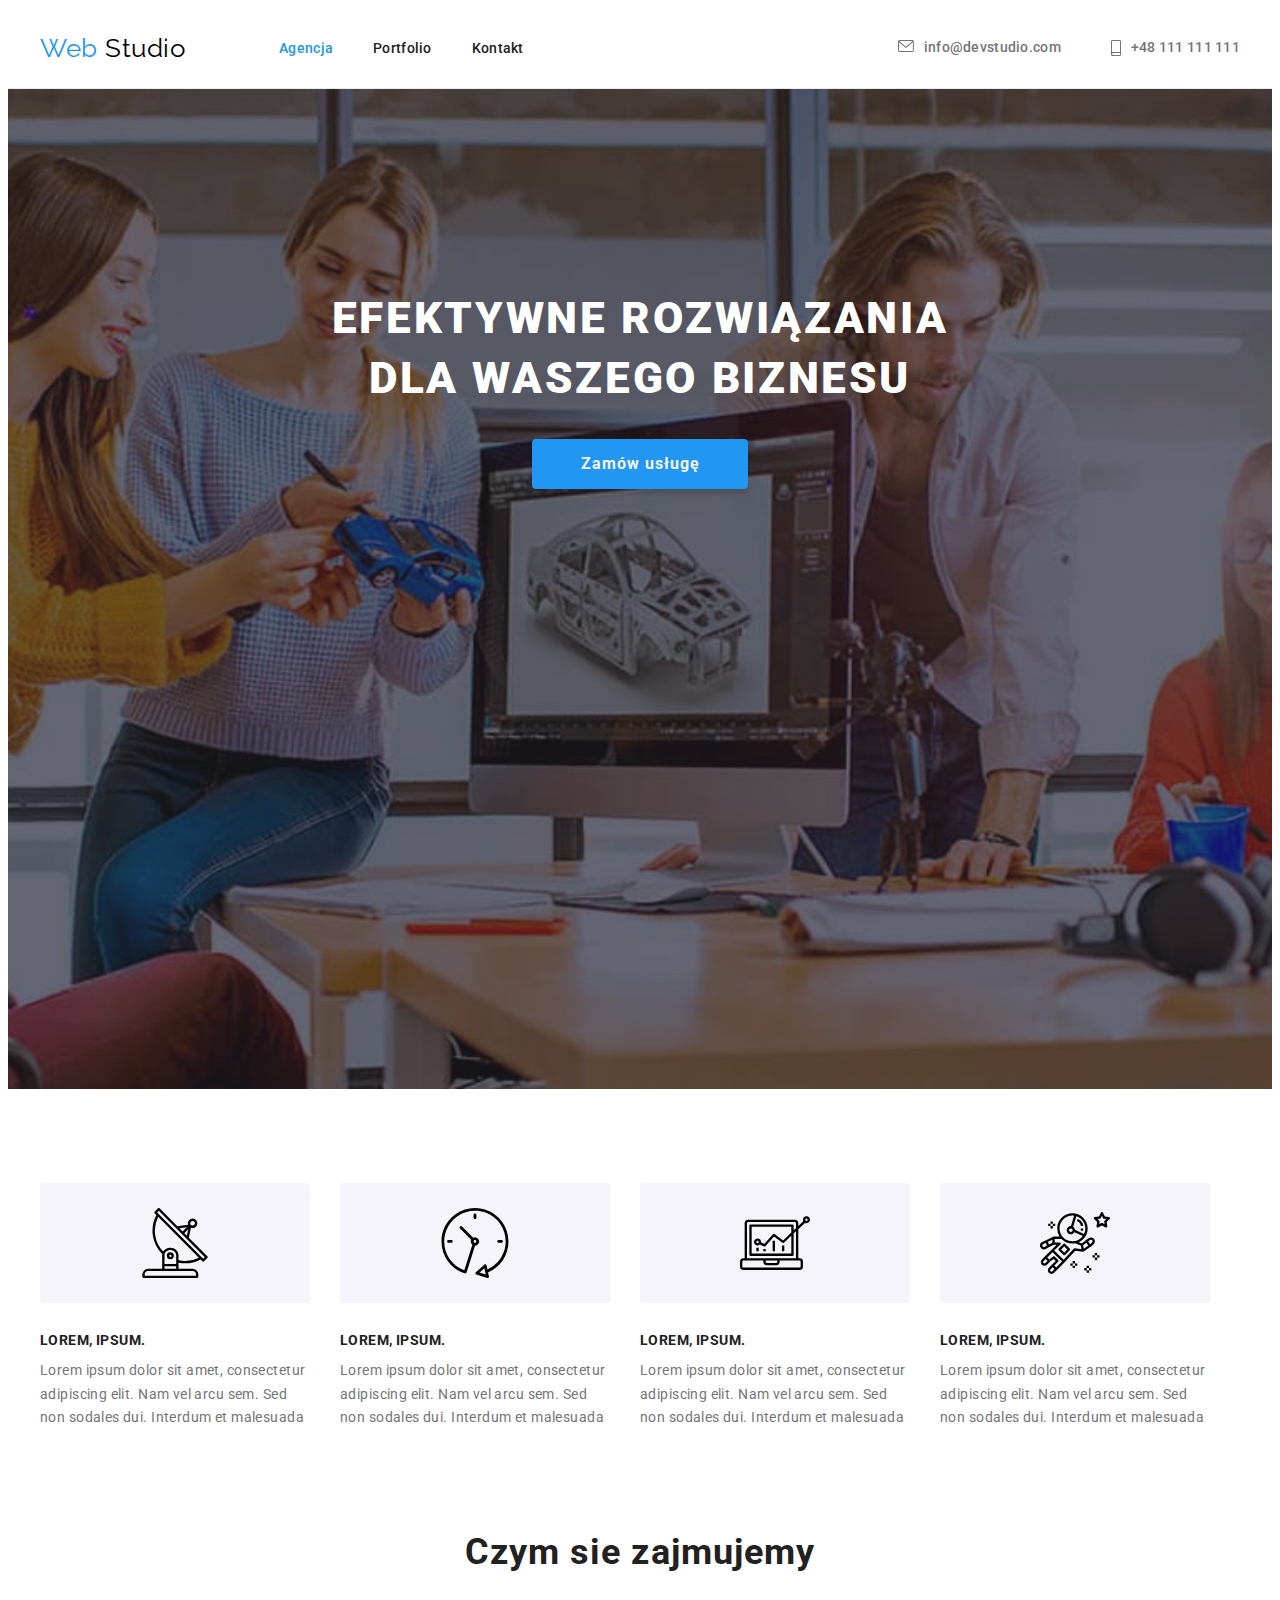
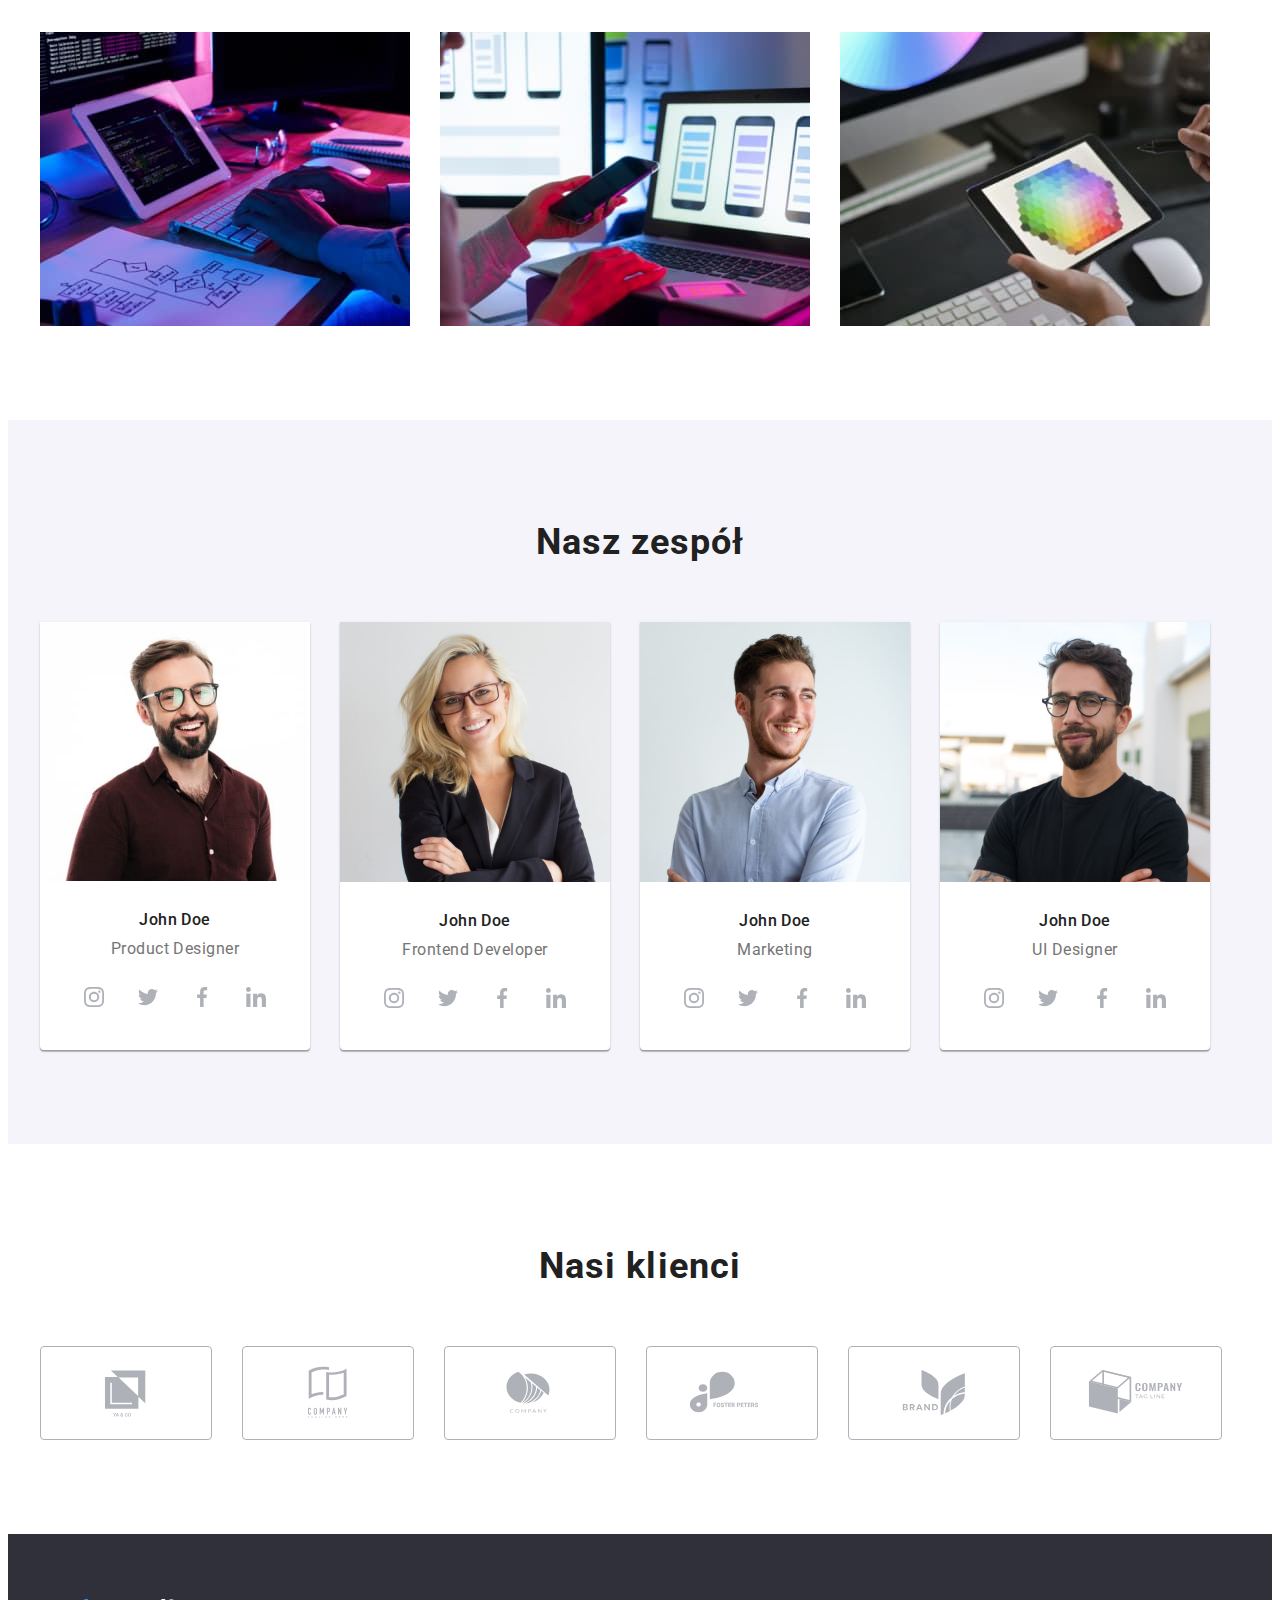
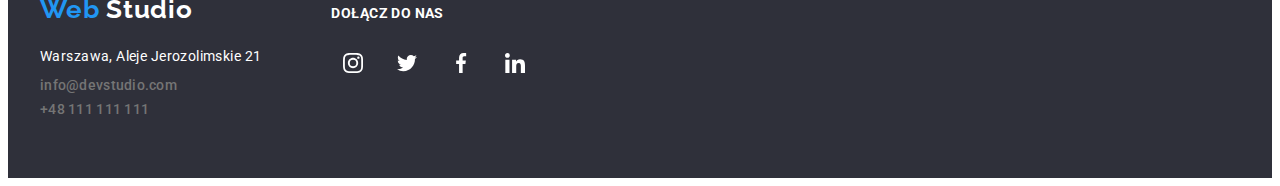
<file: index.html>
<!DOCTYPE html>
<html lang="en">
	<head>
		<meta charset="UTF-8" />
		<meta http-equiv="X-UA-Compatible" content="IE=edge" />
		<meta name="viewport" content="width=device-width, initial-scale=1.0" />
		<title>Studio</title>
		<link rel="preconnect" href="https://fonts.googleapis.com" />
		<link rel="preconnect" href="https://fonts.gstatic.com" crossorigin />
		<link
			href="https://fonts.googleapis.com/css2?family=Montserrat:wght@400;700&family=Raleway:wght@700&family=Roboto:wght@400;500;700;900&display=swap"
			rel="stylesheet"
		/>
		<link
			rel="stylesheet"
			href="https://cdnjs.cloudflare.com/ajax/libs/modern-normalize/2.0.0/modern-normalize.min.css"
			integrity="sha512-4xo8blKMVCiXpTaLzQSLSw3KFOVPWhm/TRtuPVc4WG6kUgjH6J03IBuG7JZPkcWMxJ5huwaBpOpnwYElP/m6wg=="
			crossorigin="anonymous"
			referrerpolicy="no-referrer"
		/>
		<link href="./css/style.css" rel="stylesheet" />
	</head>
	<body>
		<header>
			<div class="container header-wrap">
				<a href="./index.html" class="logo-header">
					<span class="current">Web</span>
					Studio
				</a>
				<nav class="nav-margin">
					<ul class="navigation header-wrap">
						<li><a class="nav-link current" href="./index.html">Agencja</a></li>
						<li><a class="nav-link" href="./portfolio.html">Portfolio</a></li>
						<li><a class="nav-link" href="#">Kontakt</a></li>
					</ul>
				</nav>
				<ul class="contact-link-style">
					<li>
						<a class="contact-link" href="mailto:info@devstudio.com">
							<svg class="header-icons" width="16px" height="12px">
								<use href="./images/icons.svg#icon-envelope"></use>
							</svg>
							info@devstudio.com
						</a>
					</li>
					<li>
						<a class="contact-link" href="tel:+48111111111">
							<svg class="header-icons" width="10px" height="16px">
								<use href="./images/icons.svg#icon-smartphone"></use>
							</svg>
							+48 111 111 111
						</a>
					</li>
				</ul>
			</div>
		</header>
		<main>
			<section class="order">
				<div class="container">
					<h1 class="section-one">EFEKTYWNE ROZWIĄZANIA DLA WASZEGO BIZNESU</h1>
					<button type="button" class="order-button">Zamów usługę</button>
				</div>
			</section>
			<section class="section section-two">
				<div class="container">
					<ul class="lorem-list">
						<li>
							<div class="lorem-icons">
								<svg width="70px" height="70px">
									<use href="./images/icons.svg#icon-antenna-1"></use>
								</svg>
							</div>
							<h2>Lorem, ipsum.</h2>
							<p>
								Lorem ipsum dolor sit amet, consectetur adipiscing elit. Nam vel arcu sem. Sed non sodales dui. Interdum
								et malesuada
							</p>
						</li>
						<li>
							<div class="lorem-icons">
								<svg width="70px" height="70px">
									<use href="./images/icons.svg#icon-clock-1"></use>
								</svg>
							</div>
							<h2>Lorem, ipsum.</h2>
							<p>
								Lorem ipsum dolor sit amet, consectetur adipiscing elit. Nam vel arcu sem. Sed non sodales dui. Interdum
								et malesuada
							</p>
						</li>
						<li>
							<div class="lorem-icons">
								<svg width="70px" height="70px">
									<use href="./images/icons.svg#icon-diagram-1"></use>
								</svg>
							</div>
							<h2>Lorem, ipsum.</h2>
							<p>
								Lorem ipsum dolor sit amet, consectetur adipiscing elit. Nam vel arcu sem. Sed non sodales dui. Interdum
								et malesuada
							</p>
						</li>

						<li>
							<div class="lorem-icons">
								<svg width="70px" height="70px">
									<use href="./images/icons.svg#icon-astronaut-1"></use>
								</svg>
							</div>
							<h2>Lorem, ipsum.</h2>
							<p>
								Lorem ipsum dolor sit amet, consectetur adipiscing elit. Nam vel arcu sem. Sed non sodales dui. Interdum
								et malesuada
							</p>
						</li>
					</ul>
				</div>
			</section>

			<section class="section section-three">
				<div class="container">
					<h2>Czym sie zajmujemy</h2>
					<ul class="section-three-list">
						<li>
							<img src="./images/picture1.jpg" width="370" height="294" alt="keboard" />
						</li>
						<li>
							<img src="./images/picture2.jpg" width="370" height="294" alt="phone" />
						</li>
						<li>
							<img src="./images/picture3.jpg" width="370" height="294" alt="tablet" />
						</li>
					</ul>
				</div>
			</section>
			<section class="section-four section">
				<div class="container">
					<h2>Nasz zespół</h2>
					<ul class="section-four-list">
						<li class="section-four-item">
							<img src="./images/picture4.jpg" width="270" height="260" alt="photo of John Doe" />
							<div class="section-four-description">
								<h3>John Doe</h3>
								<p>Product Designer</p>
								<ul class="social-list">
									<li>
										<a class="social-links" href="#">
											<svg class="icon" width="20px" height="20px">
												<use href="./images/icons.svg#icon-instagram-2"></use>
											</svg>
										</a>
									</li>
									<li>
										<a class="social-links" href="#">
											<svg class="icon" width="20px" height="20px">
												<use href="./images/icons.svg#icon-twitter-1"></use>
											</svg>
										</a>
									</li>

									<li>
										<a class="social-links" href="#">
											<svg class="icon" width="20px" height="20px">
												<use href="./images/icons.svg#icon-facebook-1"></use>
											</svg>
										</a>
									</li>
									<li>
										<a class="social-links" href="#">
											<svg class="icon" width="20px" height="20px">
												<use href="./images/icons.svg#icon-linkedin-1"></use>
											</svg>
										</a>
									</li>
								</ul>
							</div>
						</li>
						<li class="section-four-item">
							<img src="./images/picture5.jpg" width="270" height="260" alt="photo of John Doe" />
							<div class="section-four-description">
								<h3>John Doe</h3>
								<p>Frontend Developer</p>
								<ul class="social-list">
									<li>
										<a class="social-links" href="#">
											<svg class="icon" width="20px" height="20px">
												<use href="./images/icons.svg#icon-instagram-2"></use>
											</svg>
										</a>
									</li>
									<li>
										<a class="social-links" href="#">
											<svg class="icon" width="20px" height="20px">
												<use href="./images/icons.svg#icon-twitter-1"></use>
											</svg>
										</a>
									</li>

									<li>
										<a class="social-links" href="#">
											<svg class="icon" width="20px" height="20px">
												<use href="./images/icons.svg#icon-facebook-1"></use>
											</svg>
										</a>
									</li>
									<li>
										<a class="social-links" href="#">
											<svg class="icon" width="20px" height="20px">
												<use href="./images/icons.svg#icon-linkedin-1"></use>
											</svg>
										</a>
									</li>
								</ul>
							</div>
						</li>
						<li class="section-four-item">
							<img src="./images/picture6.jpg" width="270" height="260" alt="photo of John Doe" />
							<div class="section-four-description">
								<h3>John Doe</h3>
								<p>Marketing</p>
								<ul class="social-list">
									<li>
										<a class="social-links" href="#">
											<svg class="icon" width="20px" height="20px">
												<use href="./images/icons.svg#icon-instagram-2"></use>
											</svg>
										</a>
									</li>
									<li>
										<a class="social-links" href="#">
											<svg class="icon" width="20px" height="20px">
												<use href="./images/icons.svg#icon-twitter-1"></use>
											</svg>
										</a>
									</li>

									<li>
										<a class="social-links" href="#">
											<svg class="icon" width="20px" height="20px">
												<use href="./images/icons.svg#icon-facebook-1"></use>
											</svg>
										</a>
									</li>
									<li>
										<a class="social-links" href="#">
											<svg class="icon" width="20px" height="20px">
												<use href="./images/icons.svg#icon-linkedin-1"></use>
											</svg>
										</a>
									</li>
								</ul>
							</div>
						</li>
						<li class="section-four-item">
							<img src="./images/picture7.jpg" width="270" height="260" alt="photo of John Doe" />
							<div class="section-four-description">
								<h3>John Doe</h3>
								<p>UI Designer</p>
								<ul class="social-list">
									<li>
										<a class="social-links" href="#">
											<svg class="icon" width="20px" height="20px">
												<use href="./images/icons.svg#icon-instagram-2"></use>
											</svg>
										</a>
									</li>
									<li>
										<a class="social-links" href="#">
											<svg class="icon" width="20px" height="20px">
												<use href="./images/icons.svg#icon-twitter-1"></use>
											</svg>
										</a>
									</li>

									<li>
										<a class="social-links" href="#">
											<svg class="icon" width="20px" height="20px">
												<use href="./images/icons.svg#icon-facebook-1"></use>
											</svg>
										</a>
									</li>
									<li>
										<a class="social-links" href="#">
											<svg class="icon" width="20px" height="20px">
												<use href="./images/icons.svg#icon-linkedin-1"></use>
											</svg>
										</a>
									</li>
								</ul>
							</div>
						</li>
					</ul>
				</div>
			</section>
			<section class="section-clients">
				<div class="container">
					<h2>Nasi klienci</h2>
					<ul class="box">
						<li>
							<a class="customers-link" href="#">
								<svg class="icon" width="106" height="60"><use href="./images/icons.svg#icon-Logo"></use></svg>
							</a>
						</li>
						<li>
							<a class="customers-link" href="#">
								<svg class="icon" width="106" height="60"><use href="./images/icons.svg#icon-Logo-1"></use></svg>
							</a>
						</li>
						<li>
							<a class="customers-link" href="#">
								<svg class="icon" width="106" height="60"><use href="./images/icons.svg#icon-Logo-2"></use></svg>
							</a>
						</li>
						<li>
							<a class="customers-link" href="#">
								<svg class="icon" width="106" height="60"><use href="./images/icons.svg#icon-Logo-3"></use></svg>
							</a>
						</li>
						<li>
							<a class="customers-link" href="#">
								<svg class="icon" width="106" height="60"><use href="./images/icons.svg#icon-Logo-4"></use></svg>
							</a>
						</li>
						<li>
							<a class="customers-link" href="#">
								<svg class="icon" width="106" height="60"><use href="./images/icons.svg#icon-Logo-5"></use></svg>
							</a>
						</li>
					</ul>
				</div>
			</section>
		</main>
		<footer>
			<div class="container footer-box">
				<div class="footer-style1">
					<a href="./index.html" class="logo">
						<span class="current">Web</span>
						Studio
					</a>
					<address class="footer-address">
						<ul class="footer-list">
							<li class="footer-item">
								<a class="address-link" href="https://goo.gl/maps/eguT2LAgA7kUzeum9m">
									Warszawa, Aleje Jerozolimskie 21
								</a>
							</li>
							<li class="footer-item">
								<a class="contact-link" href="mailto:info@devstudio.com">info@devstudio.com</a>
							</li>
							<li class="footer-item"><a class="contact-link" href="tel:+48111111111">+48 111 111 111</a></li>
						</ul>
					</address>
				</div>

				<div>
					<p>DOŁĄCZ DO NAS</p>
					<ul class="social-list">
						<li>
							<a class="social-links-footer" href="#">
								<svg class="icon" width="20px" height="20px">
									<use href="./images/icons.svg#icon-instagram-2"></use>
								</svg>
							</a>
						</li>
						<li>
							<a class="social-links-footer" href="#">
								<svg class="icon" width="20px" height="20px">
									<use href="./images/icons.svg#icon-twitter-1"></use>
								</svg>
							</a>
						</li>

						<li>
							<a class="social-links-footer" href="#">
								<svg class="icon" width="20px" height="20px">
									<use href="./images/icons.svg#icon-facebook-1"></use>
								</svg>
							</a>
						</li>

						<li>
							<a class="social-links-footer" href="#">
								<svg class="icon" width="20px" height="20px">
									<use href="./images/icons.svg#icon-linkedin-1"></use>
								</svg>
							</a>
						</li>
					</ul>
				</div>
			</div>
		</footer>
	</body>
</html>
</file>
<file: css/style.css>
:root {
	--light-grey: #afb1b8;
	--brand-color: #2196f3;
	--main-text-color: black;
	--text-color1: #212121;
	--text-color2: #757575;
	--main-background-color: white;
	--background-color1: #2f303a;
	--background-color2: #e5e5e5;
	--background-color3: #f5f4fa;
	--main-font: Roboto, sans-serif;
}

body {
	background-color: var(--main-background-color);
	font-family: roboto;
	color: var(--text-color1);
	font-size: 14px;
	letter-spacing: 0.03em;
}

h1,
h2,
h3,
h4,
h5,
h6,
p {
	margin: 0;
}

img {
	display: block;
	max-width: 100%;
	height: auto;
}

ul,
ol {
	list-style: none;
	padding-left: 0;
	margin: 0;
}

header {
	border-bottom: 1px solid #ececec;
}

.header-wrap {
	display: flex;
	align-items: center;
}
.nav-margin {
	margin-left: 94px;
}
.navigation {
	display: flex;
	gap: 40px;
	padding: 32px 0;
}

.container {
	width: 1200px;
	margin: 0 auto;
	padding: 0 15px;
}

.logo {
	color: var(--main-background-color);
	font-family: "Raleway";
	font-weight: 700;
	font-size: 26px;
	line-height: 1.2;
	letter-spacing: 0.03em;
	margin-bottom: 20px;
}

.logo-header {
	color: #000;
	font-family: "Raleway";
	font-size: 26px;
	line-height: 1.2;
	letter-spacing: 0.02em;
}
.nav-link {
	font-weight: 500;
	font-size: 14px;
	line-height: 1.1;
	letter-spacing: 0.02em;
	color: #212121;
}

.current {
	color: var(--brand-color);
}

.address-link {
	font-weight: 400;
	font-size: 14px;
	line-height: 1.7;
	letter-spacing: 0.03em;
	color: white;
}
.address-link:hover {
	color: var(--brand-color);
}

.contact-link {
	color: var(--text-color2);
	font-weight: 500;
	font-size: 14px;
	line-height: 1.1;
	letter-spacing: 0.02em;
	display: flex;
	gap: 10px;
}

.contact-link:hover {
	color: var(--brand-color);
}

.nav-link:hover {
	color: var(--brand-color);
}

a {
	text-decoration: none;
	color: var(--main-text-color);
}

footer {
	background-color: var(--background-color1);
	padding: 60px 0;
}

button {
	display: block;
	cursor: pointer;
	border: none;
	border-radius: 4px;
}

.portfolio-button {
	background-color: var(--background-color3);
	color: var(--text-color1);
	font-family: "Roboto";
	font-style: normal;
	font-weight: 500;
	font-size: 16px;
	line-height: 26px;
	text-align: center;
	letter-spacing: 0.03em;
	color: #212121;
	background-color: #f5f4fa;
	cursor: pointer;
}

.portfolio-button:hover,
.portfolio-button:focus {
	background-color: var(--brand-color);
	color: #ffffff;
	box-shadow: 0 10px 10px -5px rgba(0, 0, 0, 0.3);
}
.order {
	padding: 200px 0;
	background-image: linear-gradient(rgba(47, 48, 58, 0.4), rgba(47, 48, 58, 0.4)), url(../images/background.jpg);
	background-repeat: no-repeat;
	background-position: 50%;
	background-size: cover;
	max-width: 1600px;
	height: 600px;
	margin: 0 auto;
}

.order-button {
	background: var(--brand-color);
	color: var(--background-color3);
	font-weight: 700;
	font-size: 16px;
	line-height: 1.87;
	letter-spacing: 0.06em;
	font-family: inherit;
	width: 200px;
	min-height: 50px;
	margin: 0 auto;
	align-items: center;
	padding: 10px 41px 10px 42px;
	min-width: 216px;
	border: 0;
	box-shadow: 0px 4px 4px rgba(0, 0, 0, 0.15);
	border-radius: 4px;
	margin-top: 30px;
}
.section {
	padding-top: 94px;
	padding-bottom: 94px;
}

.section-one {
	width: 696px;
	font-weight: 900;
	font-size: 44px;
	line-height: 1.36;
	text-align: center;
	letter-spacing: 0.06em;
	color: #fff;
	margin: 0 auto;
}
.lorem-list {
	list-style-type: none;
	font-style: normal;
	display: flex;
	gap: 30px;
}
.lorem-icons {
	display: flex;
	align-items: center;
	justify-content: center;
	height: 120px;
	background-color: var(--background-color3);
	border-radius: 4px;
	margin-bottom: 30px;
}
.section-two {
	padding-top: 94px;
	padding-bottom: 94px;
}

.section-two h2 {
	font-weight: 700;
	font-size: 14px;
	line-height: 1.1;
	letter-spacing: 0.03em;
	color: var(--text-color1);
	text-transform: uppercase;
	margin-bottom: 10px;
}

.section-two p {
	font-weight: 400;
	font-size: 14px;
	line-height: 1.7;
	letter-spacing: 0.03em;
	color: var(--text-color2);
	width: 270px;
}

.section-three {
	padding-top: 0px;
}
.section-three h2 {
	margin-bottom: 50px;
	color: var(--text-color1);
	font-weight: 700;
	font-size: 36px;
	line-height: 1.61;
	text-align: center;
	letter-spacing: 0.03em;
}
.section-three-list {
	display: flex;
	list-style-type: none;
	gap: 30px;
}

.section-four {
	background-color: var(--background-color3);
}
.section-four h2 {
	margin-bottom: 50px;
	color: var(--text-color1);
	font-weight: 700;
	font-size: 36px;
	line-height: 1.61;
	text-align: center;
	letter-spacing: 0.03em;
}
.section-four h3 {
	font-weight: 500;
	font-size: 16px;
	line-height: 1.18;
	letter-spacing: 0.03em;
	color: var(--text-color1);
	margin-bottom: 10px;
}

.section-four p {
	font-weight: 400;
	font-size: 16px;
	line-height: 1.18;
	letter-spacing: 0.03em;
	color: var(--text-color2);
	margin-bottom: 16px;
}
.section-four-list {
	gap: 30px;
	display: flex;
}
.section-four-item {
	text-align: center;
	background: #ffffff;
	box-shadow: 0px 1px 3px rgba(0, 0, 0, 0.12), 0px 1px 1px rgba(0, 0, 0, 0.14), 0px 2px 1px rgba(0, 0, 0, 0.2);
	border-radius: 0px 0px 4px 4px;
}

.section-four-description {
	padding: 30px 0;
}

.box-portfolio {
	display: flex;
	flex-direction: column;
	border-top: 1px solid var(--light-color);
	padding: 100px 0 0;
}
.portfolio-button {
	font-family: "Roboto";
	font-style: normal;
	font-weight: 500;
	font-size: 16px;
	line-height: 26px;
	text-align: center;
	letter-spacing: 0.03em;
	color: #212121;
	background: var(--background-color3);
	padding: 6px 22px;
}
.section-portfolio {
	margin: 50px auto 94px;
	display: flex;
	justify-content: space-between;
	flex-wrap: wrap;
	list-style-type: none;
	flex-direction: row;
}

.section-portfolio h3 {
	font-family: "Roboto";
	font-style: normal;
	font-weight: 700;
	font-size: 18px;
	line-height: 2;
	letter-spacing: 0.06em;
	color: var(--text-color1);
	margin-bottom: 4px;
}

.section-portfolio p {
	font-family: "Roboto";
	font-style: normal;
	font-weight: 400;
	font-size: 16px;
	line-height: 1.9;
	letter-spacing: 0.03em;
	color: var(--text-color2);
}
.section-portfolio .item {
	padding: 0;
	border: 1px solid var(--light-color);
	display: flex;
	flex-direction: column;
	margin-bottom: 30px;
	align-items: flex-start;
}

.portfolio-imgs {
	display: flex;
	flex-wrap: wrap;
	gap: 30px;
}

.element-style {
	list-style: none;
	display: flex;
	justify-content: center;
	gap: 8px;
	margin-bottom: 50px;
}

.contact-link-style {
	font-weight: 500;
	font-size: 14px;
	line-height: 16px;
	letter-spacing: 0.02em;
	list-style: none;
	color: var(--text-color2);
	display: flex;
	gap: 50px;
	padding: 0;
	margin: 0;
	margin-left: auto;
}
.footer-address {
	margin-top: 20px;
	font-style: normal;
	color: #fff;
	font-weight: 400;
	font-size: 14px;
	line-height: 1.7;
	letter-spacing: 0.03em;
}

.footer-item:not(:last-child) {
	margin-bottom: 9px;
}
.portfolio-description {
	padding: 20px 24px;
	border: 1px solid #eeeeee;
	border-top: 0;
}
.portfolio-description h3 {
	font-family: "Roboto";
	font-style: normal;
	font-weight: 700;
	font-size: 18px;
	line-height: 36px;
	letter-spacing: 0.06em;
	color: #212121;
}
.portfolio-description p {
	font-family: "Roboto";
	font-style: normal;
	font-weight: 400;
	font-size: 16px;
	line-height: 30px;
	letter-spacing: 0.03em;
	color: #757575;
}
.customers-link {
	display: flex;
	justify-content: center;
	align-items: center;
	width: 170px;
	height: 92px;
	border: 1px solid currentColor;
	color: var(--light-grey);
	border-radius: 4px;
}
.customers-link:hover,
.customers-link:focus {
	color: var(--brand-color);
}

.customers-icon {
	fill: currentColor;
}

.footer .font {
	font-weight: 700;
	font-size: 14px;
	line-height: 16px;
	margin-bottom: 5px;
}

.section-four .icon {
	fill: currentColor;
}
.social-list {
	display: flex;
	gap: 10px;
	justify-content: center;
}

.social-links {
	width: 44px;
	height: 44px;
	border-radius: 50%;
	display: flex;
	align-items: center;
	justify-content: center;
	color: var(--light-grey);
}
.social-links-footer {
	width: 44px;
	height: 44px;
	border-radius: 50%;
	display: flex;
	align-items: center;
	justify-content: center;
	color: var(--main-background-color);
}

.social-links:hover,
.social-links:focus {
	background-color: var(--brand-color);
	color: var(--main-background-color);
}

.section-clients {
	padding: 94px 0;
}
.section-clients .icon {
	fill: currentColor;
}

.section-clients h2 {
	margin-bottom: 50px;
	color: var(--text-color1);
	font-weight: 700;
	font-size: 36px;
	line-height: 1.61;
	text-align: center;
	letter-spacing: 0.03em;
}
.section-clients .box {
	display: flex;
	gap: 30px;
}

.section-two .icon {
	border: 1px solid var(--light-grey);
	fill: var(--main-text-color);
	border-radius: 4px;
	cursor: pointer;
}
.section-two .icon:hover {
	border: 1px solid var(--brand-color);
	fill: var(--brand-color);
}

.footer-box {
	display: flex;
	align-items: baseline;
}
.footer-links {
	margin-left: 70px;
}

footer .icon {
	fill: currentColor;
}

.footer-box p {
	font-weight: 700;
	font-size: 14px;
	line-height: 16px;
	margin-bottom: 20px;
	color: var(--main-background-color);
}

.social-links-footer:hover,
.social-links-footer:focus {
	background-color: var(--brand-color);
}

.header-icons {
	fill: currentColor;
}
.contact-link-style a:focus,
.contact-link-style a:hover {
	color: var(--brand-color);
	fill: var(--brand-color);
}

.portfolio-link {
	display: block;
}
.portfolio-link:hover,
.portfolio-link:focus {
	box-shadow: 0 10px 10px -5px rgba(0, 0, 0, 0.3);
}
.footer-style1 {
	margin-right: 70px;
}
</file>
